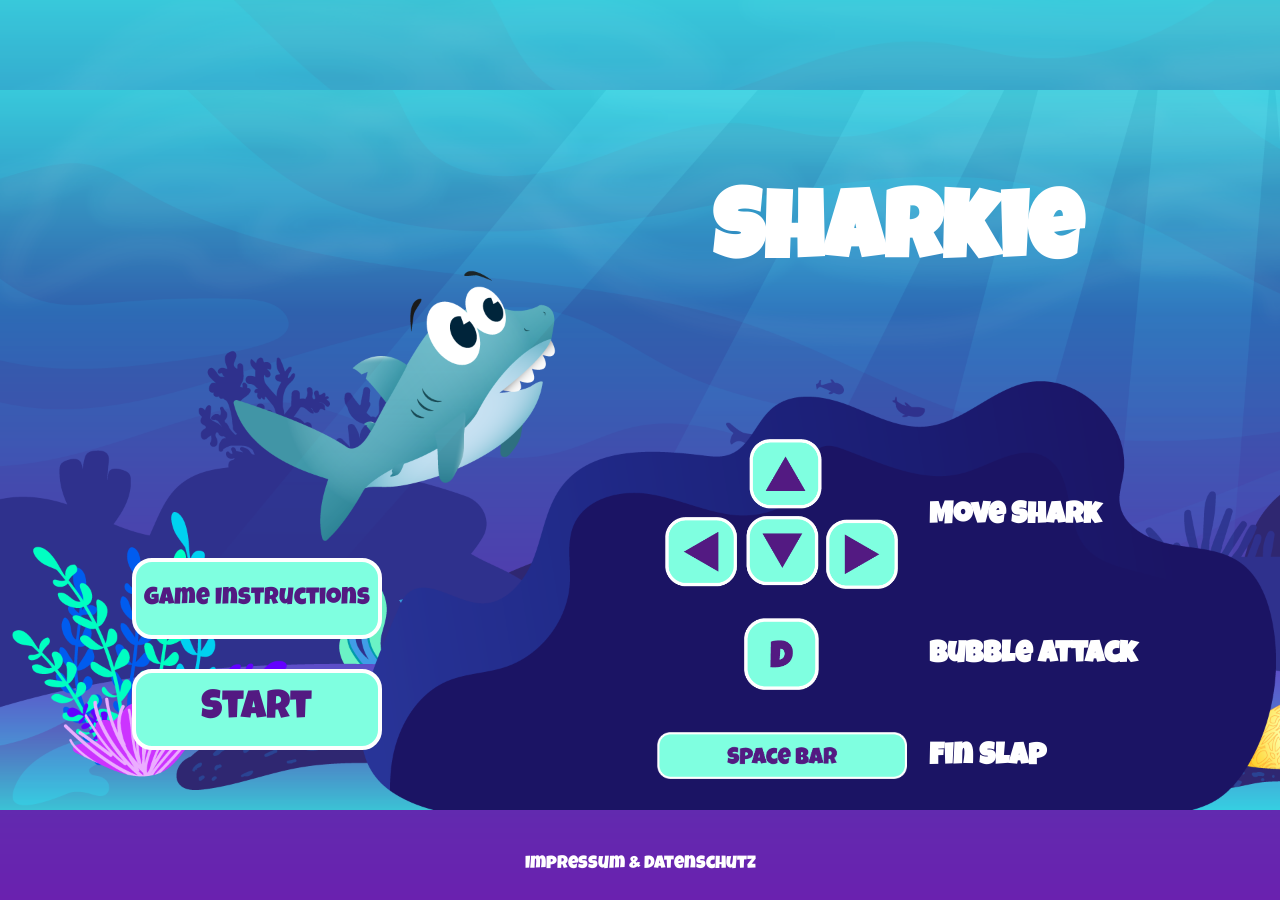
<file: index.html>
<!doctype html>
<html lang="en" translate="no">
  <head>
    <meta charset="UTF-8" />
    <meta name="viewport" content="width=device-width, initial-scale=1.0" />
    <title>Sharkie</title>

    <link rel="icon" type="image/png" href="graphics/1.Sharkie/1.IDLE/1.png" />

    <link rel="stylesheet" href="style.css" />

    <script src="./js/script.js"></script>
    <script src="./js/sounds.js"></script>
    <script src="./models/drawable-object.class.js"></script>
    <script src="./models/movable-object.class.js"></script>
    <script src="./models/character.class.js"></script>
    <script src="./models/character.handler.js"></script>
    <script src="./models/character.images.js"></script>
    <script src="./models/enemy.class.js"></script>
    <script src="./models/light.class.js"></script>
    <script src="./models/status-bar.class.js"></script>
    <script src="./models/world.class.js"></script>
    <script src="./models/world.handler.js"></script>
    <script src="./models/background-object.class.js"></script>
    <script src="./models/keyboard.class.js"></script>
    <script src="./models/barrier.class.js"></script>
    <script src="./models/coins.class.js"></script>
    <script src="./models/bottles.class.js"></script>
    <script src="./models/level.class.js"></script>
    <script src="./models/endboss.class.js"></script>
    <script src="./models/endboss.images.js"></script>
    <script src="./models/bubbles.class.js"></script>
    <script src="./levels/level1.js"></script>
    <script src="./js/game.js"></script>
    <script src="./js/events.js"></script>
    <script src="./js/templates.js"></script>
  </head>
  <body>
    <div id="startScreen" class="startScreen">
      <div class="leftSide">
        <h1 class="responsive-title">Sharkie</h1>
        <img
          src="graphics/6.Botones/Tittles/sharkie.png"
          alt="Sharkie"
          class="responsive-img"
        />
        <button
          onclick="toggleDialog(instructionDialog)"
          class="menu-button margin-bottom-30px"
        >
          Game Instructions
        </button>
        <button
          class="menu-button margin-bottom-60px font-size-48px"
          onclick="startGame()"
        >
          Start
        </button>
      </div>
      <div class="rightSide">
        <h1>Sharkie</h1>
        <table>
          <tr>
            <td class="tableIMG">
              <img
                src="graphics/6.Botones/Key/arrow keys.png"
                alt="Arrow Keys"
              />
            </td>
            <td><h2>Move Shark</h2></td>
          </tr>
          <tr>
            <td class="tableIMG">
              <img
                src="graphics/6.Botones/Key/D key.png"
                alt="D Key"
                class="d-key"
              />
            </td>
            <td><h2>Bubble Attack</h2></td>
          </tr>
          <tr>
            <td class="tableIMG">
              <img
                src="graphics/6.Botones/Key/Space Bar key.png"
                alt="Space Bar"
              />
            </td>
            <td><h2>Fin Slap</h2></td>
          </tr>
        </table>
      </div>
      <dialog id="instructionsDialog">
        <h2>Sharkie’s Adventure: Game Instructions</h2>
        <div class="dialog-body">
          <div class="box">
            <p class="instruction-header">1. Move Sharkie</p>
            <p>
              Use the arrow keys to move Sharkie through the underwater world.
            </p>
          </div>

          <div class="box">
            <p class="instruction-header">2. Sharkie’s Attacks</p>
            <ul>
              <li>
                <span class="highlight">Fin Slap</span>: A strong fin attack
                that can be used against pufferfish.
              </li>
              <li>
                <span class="highlight">Bubble Trap</span>: A bubble-based
                attack that traps and disables jellyfish.
              </li>
            </ul>
          </div>

          <div class="box">
            <p class="instruction-header">3. Defeating Enemies</p>
            <ul>
              <li>
                Pufferfish can only be defeated using
                <span class="highlight">Fin Slap</span>.
              </li>
              <li>
                Jellyfish can only be defeated using
                <span class="highlight">Bubble Trap</span>.
              </li>
            </ul>
          </div>

          <div class="box">
            <p class="instruction-header">4. Collect Poison Bottles</p>
            <p>
              Find and collect poison bottles to
              <span class="highlight">boost your Bubble Trap</span>. They will
              make your bubble attack stronger and more effective.
            </p>
          </div>

          <div class="box">
            <p class="instruction-header">
              5. Save Poison Bottles for the Final Boss
            </p>
            <p>
              Don’t use all your poison bottles too early!
              <span class="highlight">Save them for the final boss</span> to
              increase your chances of victory.
            </p>
          </div>

          <div class="box">
            <p class="instruction-header">6. The Final Boss</p>
            <p>
              The final boss can only be defeated using
              <span class="highlight">Bubble Trap</span>.
            </p>
            <p>
              <span class="highlight">Poisoned bubbles</span> are
              <span class="highlight">twice as effective</span> against the
              final boss, so make sure to collect enough poison bottles to
              maximize your attack power!
            </p>
          </div>

          <div class="box">
            <p class="instruction-header">7. Collect Coins</p>
            <p>
              Collect coins scattered throughout the game to
              <span class="highlight">beat the high score</span> and become the
              best player in Sharkie’s world!
            </p>
          </div>
        </div>
        <button class="close-btn" onclick="toggleDialog(instructionDialog)">
          Close
        </button>
      </dialog>
    </div>
    <div id="winningScreen" class="gameoverScreen winning-background">
      <h1 class="responsive-title">¡You Win!</h1>
      <h2 class="coins">
        <img src="graphics/4. Marcadores/1. Coins/1.png" alt="coin" /><span
          id="collectedCoins"
        ></span>
      </h2>
      <div class="buttons new-game">
        <button class="menu-button" onclick="startGame()">New Game</button>
        <button class="menu-button" onclick="showStartScreen('winningScreen')">
          Home
        </button>
      </div>
    </div>
    <div id="gameoverScreen" class="gameoverScreen gameover-background">
      <div class="game-over">
        <img src="graphics/1.Sharkie/6.dead/1.Poisoned/12.png" alt="" />
        <h1>Game Over</h1>
        <div class="buttons">
          <button class="menu-button" onclick="startGame()">Try Again</button>
          <button
            class="menu-button"
            onclick="showStartScreen('gameoverScreen')"
          >
            Home
          </button>
        </div>
      </div>
    </div>
    <div id="game" class="game">
      <div id="topPanel" class="top-panel">
        <button onclick="toggleSound(this)" id="btnSounds" class="game-button">
          <svg
            width="60"
            height="60"
            viewBox="0 0 100 100"
            xmlns="http://www.w3.org/2000/svg"
          >
            <polygon
              points="20,30 40,30 60,10 60,90 40,70 20,70"
              fill="currentColor"
            />
            <path
              d="M70 30 Q85 50 70 70"
              stroke="currentColor"
              stroke-width="8"
              fill="none"
            />
            <path
              d="M80 20 Q100 50 80 80"
              stroke="currentColor"
              stroke-width="6"
              fill="none"
            />
          </svg>
        </button>

        <button
          onclick="toggleFullscreen()"
          id="btnFullscreen"
          class="game-button"
        >
          <svg
            width="60"
            height="60"
            viewBox="0 0 100 100"
            xmlns="http://www.w3.org/2000/svg"
            stroke="currentColor"
            stroke-width="12"
            fill="none"
          >
            <polyline points="10,30 10,10 30,10" />
            <polyline points="70,10 90,10 90,30" />
            <polyline points="10,70 10,90 30,90" />
            <polyline points="70,90 90,90 90,70" />
          </svg>
        </button>

        <button
          onclick="stopGame('startScreen')"
          id="btnStop"
          class="game-button"
        >
          <svg width="60" height="60" viewBox="0 0 24 24">
            <line
              x1="2"
              y1="2"
              x2="22"
              y2="22"
              stroke="currentColor"
              stroke-width="3"
            />
            <line
              x1="2"
              y1="22"
              x2="22"
              y2="2"
              stroke="currentColor"
              stroke-width="3"
            />
          </svg>
        </button>
      </div>
      <canvas id="canvas" width="1280" height="720"></canvas>
      <div id="bottomPanel" class="bottom-panel">
        <div class="touch-controls">
          <button class="game-button" id="btnLeft">
            <svg
              width="50"
              height="50"
              viewBox="0 0 50 50"
              xmlns="http://www.w3.org/2000/svg"
            >
              <polygon points="35,5 5,25 35,45" fill="currentColor" />
            </svg>
          </button>
          <div>
            <button class="game-button" id="btnUp">
              <svg
                width="50"
                height="50"
                viewBox="0 0 50 50"
                xmlns="http://www.w3.org/2000/svg"
              >
                <polygon points="5,35 25,5 45,35" fill="currentColor" />
              </svg>
            </button>
            <button class="game-button" id="btnDown">
              <svg
                width="50"
                height="50"
                viewBox="0 0 50 50"
                xmlns="http://www.w3.org/2000/svg"
              >
                <polygon points="5,15 25,45 45,15" fill="currentColor" />
              </svg>
            </button>
          </div>
          <button class="game-button" id="btnRight">
            <svg
              width="50"
              height="50"
              viewBox="0 0 50 50"
              xmlns="http://www.w3.org/2000/svg"
            >
              <polygon points="15,5 45,25 15,45" fill="currentColor" />
            </svg>
          </button>
        </div>
        <div class="touch-controls">
          <button class="game-button bigger-btn" id="btnBubble">
            <svg
              width="100"
              height="100"
              viewBox="0 0 50 50"
              xmlns="http://www.w3.org/2000/svg"
            >
              <circle cx="8" cy="20" r="8" fill="currentColor" opacity="0.6" />
              <circle cx="18" cy="32" r="8" fill="currentColor" opacity="0.8" />
              <circle cx="35" cy="25" r="13" fill="currentColor" opacity="1" />
            </svg>
          </button>
          <button class="game-button bigger-btn" id="btnSlap">
            <svg
              xmlns="http://www.w3.org/2000/svg"
              viewBox="0 0 24 24"
              width="100"
              height="100"
              fill="currentColor"
            >
              <path
                d="M12 2l2.5 4.5L20 5l-2.5 4.5L22 12l-4.5 2.5L20 19l-5.5-1.5L12 22l-2.5-4.5L4 19l2.5-4.5L2 12l4.5-2.5L4 5l5.5 1.5L12 2z"
              />
            </svg>
          </button>
        </div>
      </div>
    </div>
    <dialog id="orientationMessage" class="no-border-radius">
      <h2>Please rotate your device to play the game</h2>
    </dialog>
    <a
      id="legals-link"
      class="legals-link"
      href="./legals.html"
    >
      Impressum & Datenschutz
  </a>
  </body>
</html>
</file>
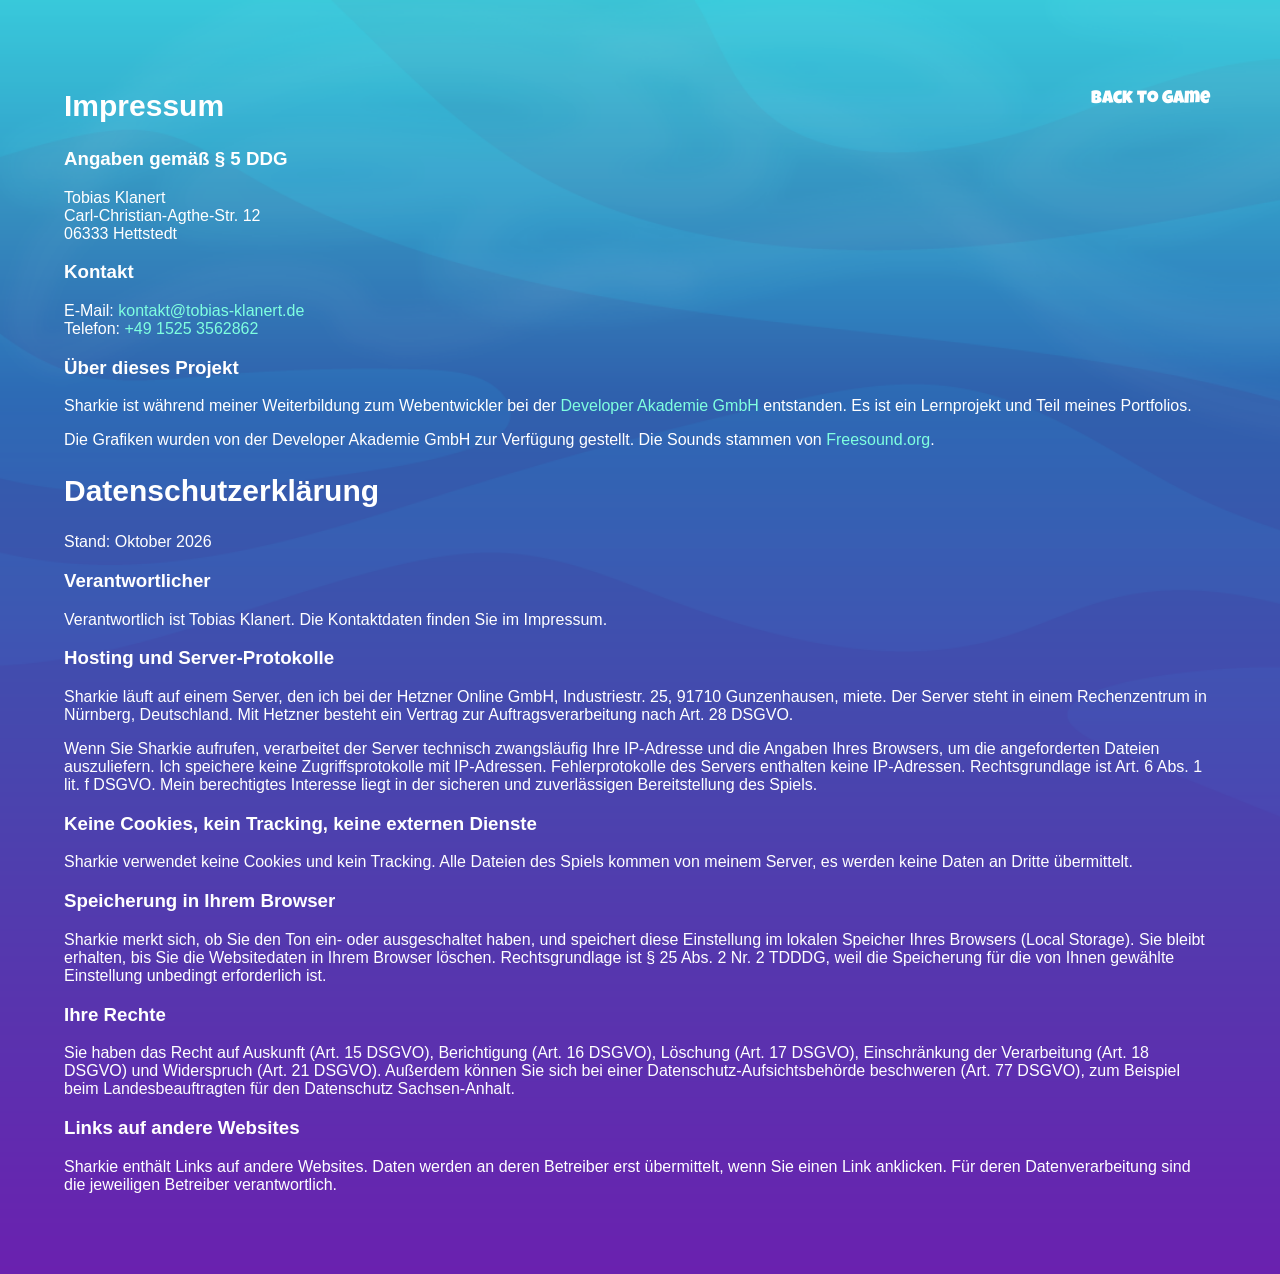
<file: legals.html>
<!doctype html>
<html lang="de">
  <head>
    <meta charset="UTF-8" />
    <meta name="viewport" content="width=device-width, initial-scale=1.0" />
    <title>Impressum & Datenschutz</title>

    <link rel="icon" type="image/png" href="graphics/1.Sharkie/1.IDLE/1.png" />

    <link rel="stylesheet" href="style.css" />
  </head>
  <body class="legal-page">
    <section lang="de">
      <button onclick="history.back()" class="legals-return-button">
        Back to Game
      </button>
      <h2>Impressum</h2>

      <h3>Angaben gemäß § 5 DDG</h3>
      <p>
        Tobias Klanert<br />
        Carl-Christian-Agthe-Str. 12<br />
        06333 Hettstedt
      </p>

      <h3>Kontakt</h3>
      <p>
        E-Mail:
        <a href="mailto:kontakt@tobias-klanert.de">kontakt@tobias-klanert.de</a
        ><br />
        Telefon: <a href="tel:+4915253562862">+49 1525 3562862</a>
      </p>

      <h3>Über dieses Projekt</h3>
      <p>
        Sharkie ist während meiner Weiterbildung zum Webentwickler bei der
        <a href="https://developerakademie.com/" target="_blank" rel="noopener"
          >Developer Akademie GmbH</a
        >
        entstanden. Es ist ein Lernprojekt und Teil meines Portfolios.
      </p>
      <p>
        Die Grafiken wurden von der Developer Akademie GmbH zur Verfügung
        gestellt. Die Sounds stammen von
        <a href="https://freesound.org/" target="_blank" rel="noopener"
          >Freesound.org</a
        >.
      </p>
    </section>

    <section lang="de">
      <h2>Datenschutzerklärung</h2>
      <p>Stand: Oktober 2026</p>

      <h3>Verantwortlicher</h3>
      <p>
        Verantwortlich ist Tobias Klanert. Die Kontaktdaten finden Sie im
        Impressum.
      </p>

      <h3>Hosting und Server-Protokolle</h3>
      <p>
        Sharkie läuft auf einem Server, den ich bei der Hetzner Online GmbH,
        Industriestr. 25, 91710 Gunzenhausen, miete. Der Server steht in einem
        Rechenzentrum in Nürnberg, Deutschland. Mit Hetzner besteht ein Vertrag
        zur Auftragsverarbeitung nach Art. 28 DSGVO.
      </p>
      <p>
        Wenn Sie Sharkie aufrufen, verarbeitet der Server technisch zwangsläufig
        Ihre IP-Adresse und die Angaben Ihres Browsers, um die angeforderten
        Dateien auszuliefern. Ich speichere keine Zugriffsprotokolle mit
        IP-Adressen. Fehlerprotokolle des Servers enthalten keine IP-Adressen.
        Rechtsgrundlage ist Art. 6 Abs. 1 lit. f DSGVO. Mein berechtigtes
        Interesse liegt in der sicheren und zuverlässigen Bereitstellung des
        Spiels.
      </p>

      <h3>Keine Cookies, kein Tracking, keine externen Dienste</h3>
      <p>
        Sharkie verwendet keine Cookies und kein Tracking. Alle Dateien des
        Spiels kommen von meinem Server, es werden keine Daten an Dritte
        übermittelt.
      </p>

      <h3>Speicherung in Ihrem Browser</h3>
      <p>
        Sharkie merkt sich, ob Sie den Ton ein- oder ausgeschaltet haben, und
        speichert diese Einstellung im lokalen Speicher Ihres Browsers (Local
        Storage). Sie bleibt erhalten, bis Sie die Websitedaten in Ihrem Browser
        löschen. Rechtsgrundlage ist § 25 Abs. 2 Nr. 2 TDDDG, weil die
        Speicherung für die von Ihnen gewählte Einstellung unbedingt
        erforderlich ist.
      </p>

      <h3>Ihre Rechte</h3>
      <p>
        Sie haben das Recht auf Auskunft (Art. 15 DSGVO), Berichtigung (Art. 16
        DSGVO), Löschung (Art. 17 DSGVO), Einschränkung der Verarbeitung (Art.
        18 DSGVO) und Widerspruch (Art. 21 DSGVO). Außerdem können Sie sich bei
        einer Datenschutz-Aufsichtsbehörde beschweren (Art. 77 DSGVO), zum
        Beispiel beim Landesbeauftragten für den Datenschutz Sachsen-Anhalt.
      </p>

      <h3>Links auf andere Websites</h3>
      <p>
        Sharkie enthält Links auf andere Websites. Daten werden an deren
        Betreiber erst übermittelt, wenn Sie einen Link anklicken. Für deren
        Datenverarbeitung sind die jeweiligen Betreiber verantwortlich.
      </p>
    </section>
  </body>
</html>
</file>
<file: style.css>
@font-face {
  font-family: "LuckiesGuy";
  src: url("graphics/5.Font/Luckiest_Guy/LuckiestGuy-Regular.ttf")
    format("truetype");
  font-weight: normal;
  font-style: normal;
}

::-webkit-scrollbar {
  width: 10px;
}

::-webkit-scrollbar-track {
  background: transparent;
  border-radius: 10px;
}

::-webkit-scrollbar-thumb {
  background: #7fffe0;
  border-radius: 10px;
}

::-webkit-scrollbar-thumb:hover {
  background: #531a82;
}

* {
  box-sizing: border-box;
}

body {
  position: relative;
  margin: 0;
  display: flex;
  flex-direction: column;
  justify-content: center;
  align-items: center;
  font-family: "LuckiesGuy";
  background-image: url("graphics/3. Background/Layers/5. Water/D1.png");
  background-size: cover;
  color: white;
  height: 100vh;
}

canvas {
  background-color: black;
  display: none;
}

h1,
h2 {
  color: white;
}

h1 {
  font-size: 96px;
  margin-top: 100px;
}

h2 {
  font-size: 30px;
}

button {
  border: none;
  background: none;
  cursor: pointer;
}

td {
  padding: 10px;
  text-align: start;
  vertical-align: middle;
}

a {
  text-decoration: none;
  cursor: pointer;
  color: #7fffe0;
}

a:hover {
  color: #531a82;
}

.d-none {
  display: none;
}

.relative {
  position: relative;
}

.top-absolute {
  position: absolute;
  top: 20px;
}

.bottom-absolute {
  position: absolute;
  bottom: 20px;
}

.margin-top-30px {
  margin-top: 30px;
}

.margin-bottom-30px {
  margin-bottom: 30px;
}

.margin-bottom-60px {
  margin-bottom: 60px;
}

.font-size-48px {
  font-size: 40px !important;
}

.tableIMG {
  text-align: center;
}

.game {
  display: none;
  flex-direction: column;
  justify-content: center;
  align-items: center;
}

.top-panel {
  display: flex;
  justify-content: flex-end;
  align-items: center;
  width: 100%;
  gap: 10px;
  padding: 10px 20px 10px 20px;
  z-index: 99;
}

.bottom-panel {
  display: flex;
  justify-content: space-between;
  align-items: center;
  width: 100%;
  gap: 10px;
  padding: 10px 20px 10px 20px;
  z-index: 99;
}

.touch-controls {
  display: flex;
  justify-content: center;
  align-items: center;
  gap: 10px;
}

.touch-controls div {
  display: flex;
  flex-direction: column;
  gap: 10px;
}

.fullscreen {
  width: 100% !important;
  height: 100% !important;
}

.startScreen {
  position: relative;
  background: url("graphics/3. Background/Mesa de trabajo 1.png");
  background-repeat: no-repeat;
  background-size: cover;
  background-position: center;
  width: 100%;
  height: 100%;
  max-width: 1280px;
  max-height: 720px;
  display: flex;
  justify-content: space-around;
  align-items: center;
}

.gameoverScreen {
  position: relative;
  width: 100%;
  height: 100%;
  max-width: 1280px;
  max-height: 720px;
  display: none;
  justify-content: space-around;
  align-items: center;
}

.winning-background {
  background:
    url("graphics/6.Botones/Tittles/You win/Mesa de trabajo 1.png"),
    url("graphics/3. Background/Dark/1.png");
  background-repeat: no-repeat;
  background-size: cover;
  background-position: center;
}

.gameover-background {
  background: url("graphics/3. Background/Dark/1.png");
  background-repeat: no-repeat;
  background-size: cover;
  background-position: center;
}

.new-game {
  position: absolute;
  bottom: 50px;
  z-index: 98;
  font-size: 32px !important;
}

.buttons {
  display: flex;
  justify-content: center;
  align-items: center;
  gap: 20px;
}

.coins {
  position: absolute;
  bottom: 140px;
  z-index: 98;
  display: flex;
  justify-content: center;
  align-items: center;
}

.coins img {
  width: 50px;
  height: 50px;
  margin-right: 15px;
}

.game-over {
  display: flex;
  flex-direction: column;
  justify-content: center;
  align-items: center;
}

.game-over img {
  position: absolute;
  left: 0;
  top: -100px;
  width: 500px;
}

.game-over button {
  font-size: 32px;
}

.leftSide {
  height: 100%;
  display: flex;
  flex-direction: column;
  justify-content: flex-end;
  align-items: center;
}

.rightSide {
  height: 100%;
  display: flex;
  flex-direction: column;
  justify-content: space-between;
  align-items: center;
}

.rightSide img {
  max-width: 250px;
  max-height: 150px;
}

.d-key {
  width: 75px;
}

.menu-button {
  background-color: #7fffe0;
  font-family: "LuckiesGuy";
  font-size: 24px;
  color: #531a82;
  width: 250px;
  height: 81px;
  border: 4px solid white;
  border-radius: 20px;
  transition: all 0.2s ease;
}

.menu-button:hover {
  background-color: #531a82;
  color: white;
}

.game-button {
  display: none;
  justify-content: center;
  align-items: center;
  background-color: #7fffe0;
  color: #531a82;
  width: 60px;
  height: 60px;
  border: 4px solid white;
  border-radius: 20px;
  transition: all 0.2s ease;
}

.game-button:hover {
  background-color: #531a82;
  color: white;
}

.bigger-btn {
  width: 100px;
  height: 100px;
}

#orientationMessage {
  display: none;
  justify-content: center;
  align-items: center;
  text-align: center;
}

dialog {
  position: absolute;
  top: 50%;
  left: 50%;
  transform: translate(-50%, -50%);
  width: 100%;
  height: 100%;
  background: linear-gradient(180deg, #3eb1cf 0%, #6625af 100%);
  border: 2px solid white;
  border-radius: 25px;
  font-size: 1.2em;
  color: white;
  display: none;
  flex-direction: column;
  justify-content: space-between;
  align-items: center;
  box-shadow: 0px 4px 15px rgba(0, 0, 0, 0.4);
  padding: 20px;
  box-sizing: border-box;
  z-index: 99;
}

.no-border-radius {
  border-radius: 0;
}

.dialog-body {
  overflow-y: auto;
  flex: 1;
  padding: 20px;
  width: 100%;
  box-sizing: border-box;
  border-radius: 15px;
}

.instruction-header {
  font-size: 1.4em;
  font-weight: bold;
  color: #7fffe0;
  text-align: center;
  margin-bottom: 10px;
}

.box {
  border: 2px solid white;
  border-radius: 15px;
  padding: 20px;
  margin: 15px 0;
  background: rgba(255, 255, 255, 0.1);
  color: white;
  box-shadow: inset 0px 0px 10px rgba(127, 255, 224, 0.2);
}

.highlight {
  color: #7fffe0;
  font-weight: bold;
}

.legals-return-button {
  position: absolute;
  right: 64px;
  font-family: "LuckiesGuy";
  font-size: 18px;
  color: white;
}

.legals-return-button:hover {
  text-decoration: underline;
}

.legal-page {
  font-family: Arial, sans-serif;
  display: inline-block;
  height: auto;
  overflow: auto;
  padding: 64px;
  overflow-wrap: break-word;
  word-break: break-word;
  max-width: 100%;
}

.legals-link {
  position: absolute;
  bottom: 3%;
  font-family: "LuckiesGuy";
  font-size: 18px;
  color: white;
}

.legals-link:hover {
  text-decoration: underline;
  color: white;
}

.responsive-title {
  display: none;
}

.responsive-img {
  display: none;
  width: 200px;
  transform: rotate(-45deg);
  margin-bottom: 50px;
}

@media only screen and (max-width: 1280px) {
  canvas {
    width: 100%;
  }
}

@media only screen and (max-width: 1000px), (max-height: 800px) {
  .startScreen {
    background-image: url("graphics/3. Background/Dark/1.png");
    flex-direction: column;
  }

  .rightSide {
    display: none;
  }

  .responsive-title {
    display: block;
    margin-bottom: 100px;
  }

  .responsive-img {
    display: block;
  }

  .winning-background {
    background-image:
      url("graphics/6.Botones/Tittles/You win/confetti.PNG"),
      url("graphics/3. Background/Dark/1.png");
  }
}

@media only screen and (max-width: 510px) {
  h1 {
    font-size: 52px;
  }

  dialog {
    padding: 5px 5px 10px 10px;
  }

  .dialog-body {
    padding: 5px;
  }

  .game-over img {
    width: 400px;
    top: 0;
  }
}

@media only screen and (max-height: 800px) {
  h1 {
    font-size: 52px;
    margin-top: 0;
  }

  dialog {
    border-radius: 0;
  }

  .startScreen {
    max-height: 100vh;
  }

  .buttons button {
    width: 100px;
    height: 50px;
    font-size: 12px;
  }

  .menu-button {
    width: 200px;
    height: 65px;
    font-size: 18px;
  }

  .font-size-48px {
    font-size: 32px !important;
  }

  .responsive-img {
    display: none;
  }

  .responsive-title {
    margin-top: 10px;
  }

  .game-over img {
    display: none;
  }

  .coins img {
    width: 25px;
    height: 25px;
  }

  .coins span {
    font-size: 24px;
  }
}

@media only screen and (max-height: 820px) {
  canvas {
    height: calc(100vh - 100px);
  }
}

@media only screen and (max-height: 720px) {
  h2 {
    margin-top: 0;
  }

  dialog {
    height: 100vh;
  }

  .dialog-body {
    padding: 0 20px;
  }

  .legals-link {
    bottom: 10px;
  }

  .game-button {
    width: 50px;
    height: 50px;
  }

  .bigger-btn {
    width: 75px;
    height: 75px;
  }
}

@media only screen and (max-height: 400px) {
  .coins {
    bottom: 100px;
  }
}
</file>
